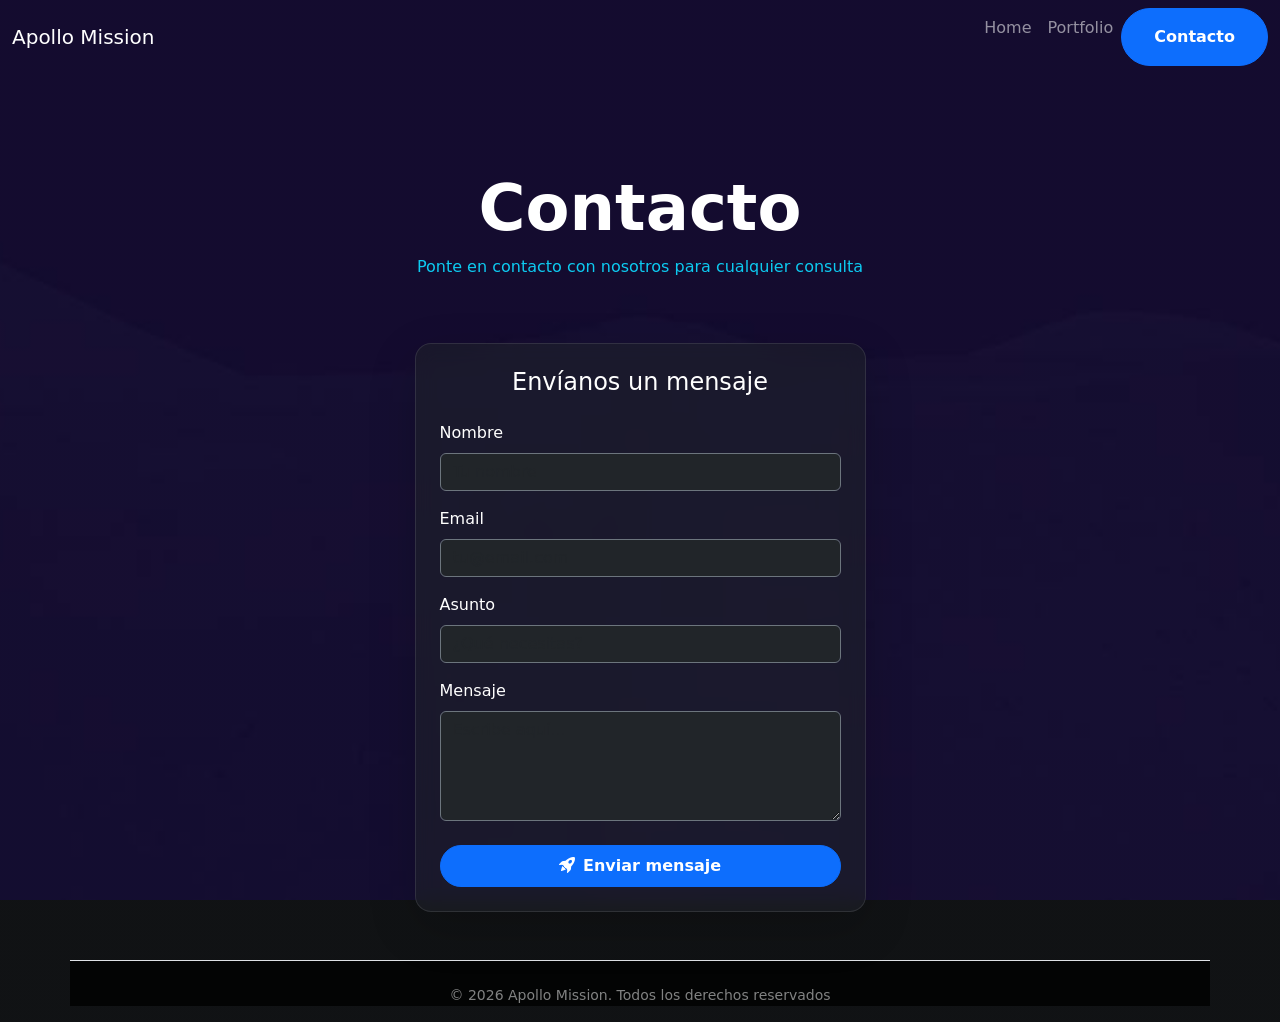
<file: asv/contact.html>
<!DOCTYPE html>
<html lang="es">
<head>
    <meta charset="UTF-8">
    <meta name="viewport" content="width=device-width, initial-scale=1.0">
    <title>Contacto - Apollo Mission</title>
    <link href="https://cdn.jsdelivr.net/npm/bootstrap@5.3.3/dist/css/bootstrap.min.css" rel="stylesheet">
    <link rel="stylesheet" href="https://cdn.jsdelivr.net/npm/bootstrap-icons@1.11.3/font/bootstrap-icons.min.css">
    <link rel="stylesheet" href="assets/css/style.css">
</head>
<body class="bg-dark text-white">

    <header>
        <nav class="navbar navbar-expand-lg navbar-dark bg-transparent">
            <div class="container-fluid">
                <a class="navbar-brand" href="index.html">Apollo Mission</a>
                <button class="navbar-toggler" type="button" data-bs-toggle="collapse" data-bs-target="#navbarNav">
                    <span class="navbar-toggler-icon"></span>
                </button>
                <div class="collapse navbar-collapse" id="navbarNav">
                    <ul class="navbar-nav ms-auto">
                        <li class="nav-item"><a class="nav-link" href="index.html">Home</a></li>
                        <li class="nav-item"><a class="nav-link" href="portfolio.html">Portfolio</a></li>
                        <button type="submit" class="btn btn-primary rounded-pill px-4 py-2 fw-bold d-inline-flex align-items-center justify-content-center">
                        <li class="nav-item"><a class="nav-link active" href="contact.html">Contacto</a></li>
                        </button>
                    </ul>
                </div>
            </div>
        </nav>
    </header>

    <main class="container my-5 text-center">
        <div class="py-5">
            <h1 class="display-3 fw-bold text-white">Contacto</h1>
            <p class="text-info">Ponte en contacto con nosotros para cualquier consulta</p>
        </div>
        
        <div class="row justify-content-center">
            <div class="col-md-6 col-lg-5">
                <div class="card bg-dark bg-opacity-50 text-white shadow-lg p-4 rounded-4" style="backdrop-filter: blur(10px); border: 1px solid rgba(255,255,255,0.1);">
                    <h2 class="h4 mb-4">Envíanos un mensaje</h2>
                    
                    <form>
                        <div class="mb-3 text-start">
                            <label class="form-label">Nombre</label>
                            <input type="text" class="form-control bg-dark text-white border-secondary" placeholder="Tu nombre">
                        </div>
                        <div class="mb-3 text-start">
                            <label class="form-label">Email</label>
                            <input type="email" class="form-control bg-dark text-white border-secondary" placeholder="tu@email.com">
                        </div>
                        <div class="mb-3 text-start">
                            <label class="form-label">Asunto</label>
                            <input type="text" class="form-control bg-dark text-white border-secondary" placeholder="¿Qué necesitas?">
                        </div>
                        <div class="mb-4 text-start">
                            <label class="form-label">Mensaje</label>
                            <textarea class="form-control bg-dark text-white border-secondary" rows="4" placeholder="Escribe aquí..."></textarea>
                        </div>
                        
                        <div class="d-grid">
                            <button type="submit" class="btn btn-primary rounded-pill px-4 py-2 fw-bold d-inline-flex align-items-center justify-content-center">
                                <i class="bi bi-rocket-takeoff-fill me-2"></i> Enviar mensaje
                            </button>
                        </div>
                    </form>
                </div>
            </div>
        </div>
    </main>

    <footer class="container mt-5 pt-4 border-top text-center text-white-50">
        <p class="small">© 2026 Apollo Mission. Todos los derechos reservados</p>
    </footer>

    <script src="https://cdn.jsdelivr.net/npm/bootstrap@5.3.3/dist/js/bootstrap.bundle.min.js"></script>
</body>
</html>
</file>
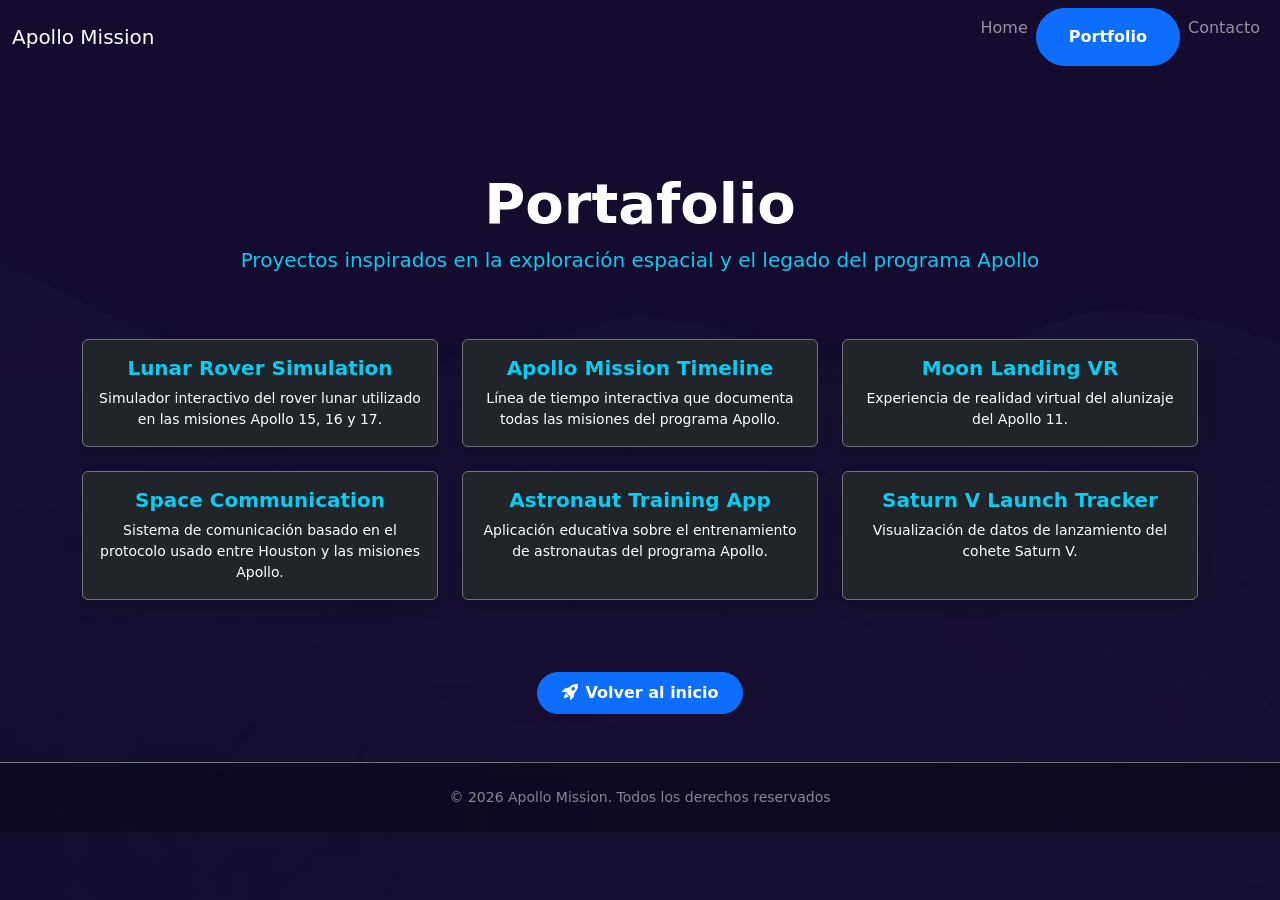
<file: asv/portfolio.html>
<!DOCTYPE html>
<html lang="es">
<head>
    <meta charset="UTF-8">
    <meta name="viewport" content="width=device-width, initial-scale=1.0">
    <title>PORTFOLIO - Apollo Mission</title>
    <link href="https://cdn.jsdelivr.net/npm/bootstrap@5.3.3/dist/css/bootstrap.min.css" rel="stylesheet">
    <link rel="stylesheet" href="https://cdn.jsdelivr.net/npm/bootstrap-icons@1.11.3/font/bootstrap-icons.min.css">
    <link rel="stylesheet" href="assets/css/style.css">
</head>

<body class="bg-dark text-white">
    <header>
        <nav class="navbar navbar-expand-lg navbar-dark bg-transparent">
            <div class="container-fluid">
                <a class="navbar-brand" href="index.html">Apollo Mission</a>
                <button class="navbar-toggler" type="button" data-bs-toggle="collapse" data-bs-target="#navbarNav">
                    <span class="navbar-toggler-icon"></span>
                </button>
                <div class="collapse navbar-collapse" id="navbarNav">
                    <ul class="navbar-nav ms-auto">
                        <li class="nav-item"><a class="nav-link" href="index.html">Home</a></li>
                        <button type="submit" class="btn btn-primary rounded-pill px-4 py-2 fw-bold d-inline-flex align-items-center justify-content-center">
                        <li class="nav-item"><a class="nav-link active" href="portfolio.html">Portfolio</a></li>
                    </button>
                        <li class="nav-item"><a class="nav-link" href="contact.html">Contacto</a></li>
                    </ul>
                </div>
            </div>
        </nav>
    </header>

    <main class="container my-5 text-center">
        <div class="py-5">
            <h1 class="display-4 fw-bold text-white">Portafolio</h1>
            <p class="lead text-info">Proyectos inspirados en la exploración espacial y el legado del programa Apollo</p>
        </div>
        
        <div class="row">
            <div class="col-md-4 mb-4">
                <div class="card h-100 bg-dark text-white border-secondary shadow" style="background: rgba(255,255,255,0.05); backdrop-filter: blur(5px);">
                    <div class="card-body">
                        <h5 class="card-title text-info fw-bold">Lunar Rover Simulation</h5>
                        <p class="card-text small">Simulador interactivo del rover lunar utilizado en las misiones Apollo 15, 16 y 17.</p>
                    </div>
                </div>
            </div>

            <div class="col-md-4 mb-4">
                <div class="card h-100 bg-dark text-white border-secondary shadow" style="background: rgba(255,255,255,0.05); backdrop-filter: blur(5px);">
                    <div class="card-body">
                        <h5 class="card-title text-info fw-bold">Apollo Mission Timeline</h5>
                        <p class="card-text small">Línea de tiempo interactiva que documenta todas las misiones del programa Apollo.</p>
                    </div>
                </div>
            </div>

            <div class="col-md-4 mb-4">
                <div class="card h-100 bg-dark text-white border-secondary shadow" style="background: rgba(255,255,255,0.05); backdrop-filter: blur(5px);">
                    <div class="card-body">
                        <h5 class="card-title text-info fw-bold">Moon Landing VR</h5>
                        <p class="card-text small">Experiencia de realidad virtual del alunizaje del Apollo 11.</p>
                    </div>
                </div>
            </div>

            <div class="col-md-4 mb-4">
                <div class="card h-100 bg-dark text-white border-secondary shadow" style="background: rgba(255,255,255,0.05); backdrop-filter: blur(5px);">
                    <div class="card-body">
                        <h5 class="card-title text-info fw-bold">Space Communication</h5>
                        <p class="card-text small">Sistema de comunicación basado en el protocolo usado entre Houston y las misiones Apollo.</p>
                    </div>
                </div>
            </div>

            <div class="col-md-4 mb-4">
                <div class="card h-100 bg-dark text-white border-secondary shadow" style="background: rgba(255,255,255,0.05); backdrop-filter: blur(5px);">
                    <div class="card-body">
                        <h5 class="card-title text-info fw-bold">Astronaut Training App</h5>
                        <p class="card-text small">Aplicación educativa sobre el entrenamiento de astronautas del programa Apollo.</p>
                    </div>
                </div>
            </div>

            <div class="col-md-4 mb-4">
                <div class="card h-100 bg-dark text-white border-secondary shadow" style="background: rgba(255,255,255,0.05); backdrop-filter: blur(5px);">
                    <div class="card-body">
                        <h5 class="card-title text-info fw-bold">Saturn V Launch Tracker</h5>
                        <p class="card-text small">Visualización de datos de lanzamiento del cohete Saturn V.</p>
                    </div>
                </div>
            </div>
        </div>

        <div class="mt-5">
            <button type="submit" class="btn btn-primary rounded-pill px-4 py-2 fw-bold d-inline-flex align-items-center justify-content-center">
                <i class="bi bi-rocket-takeoff-fill me-2"></i> Volver al inicio
            </button>
        </div>
    </main>

    <footer class="container-fluid mt-auto py-4 border-top border-secondary text-center text-white-50" style="background-color: rgba(0,0,0,0.3);">
        <div class="container">
            <p class="small mb-0">© 2026 Apollo Mission. Todos los derechos reservados</p>
        </div>
    </footer>
</file>
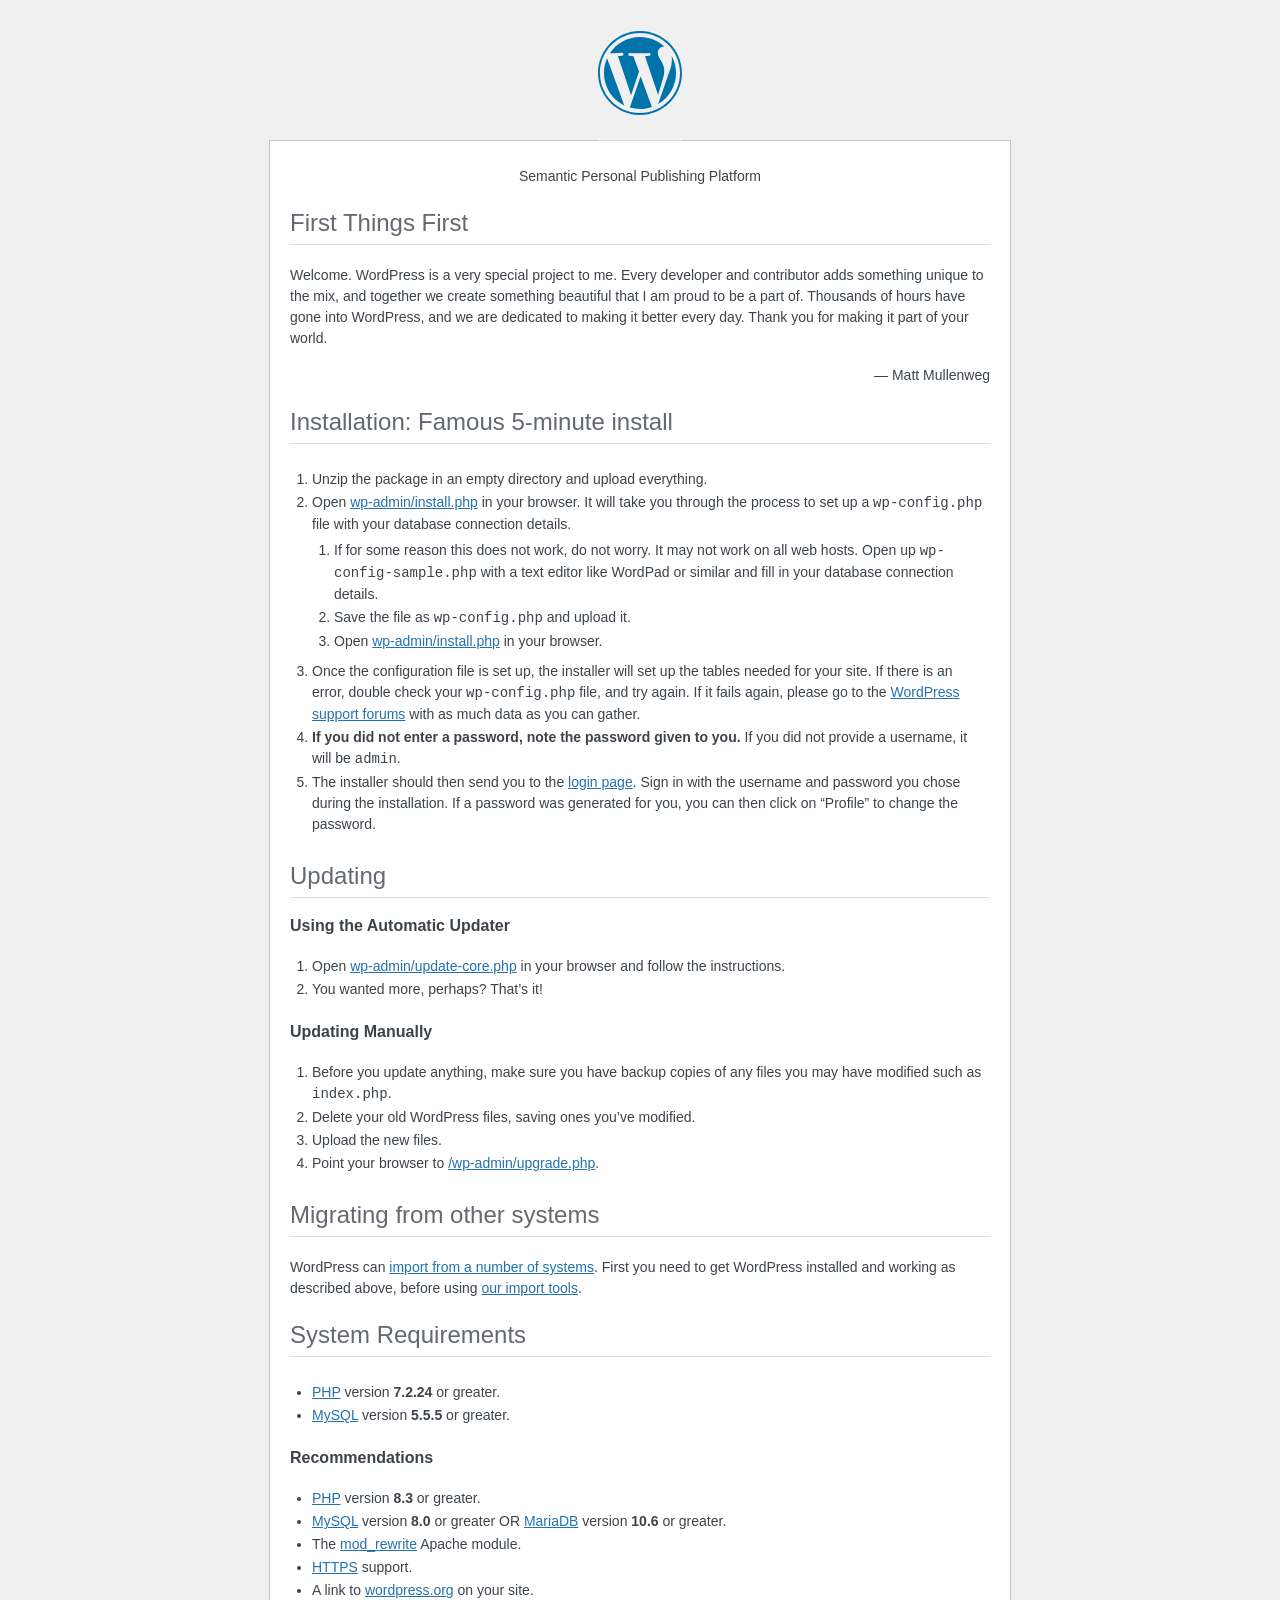
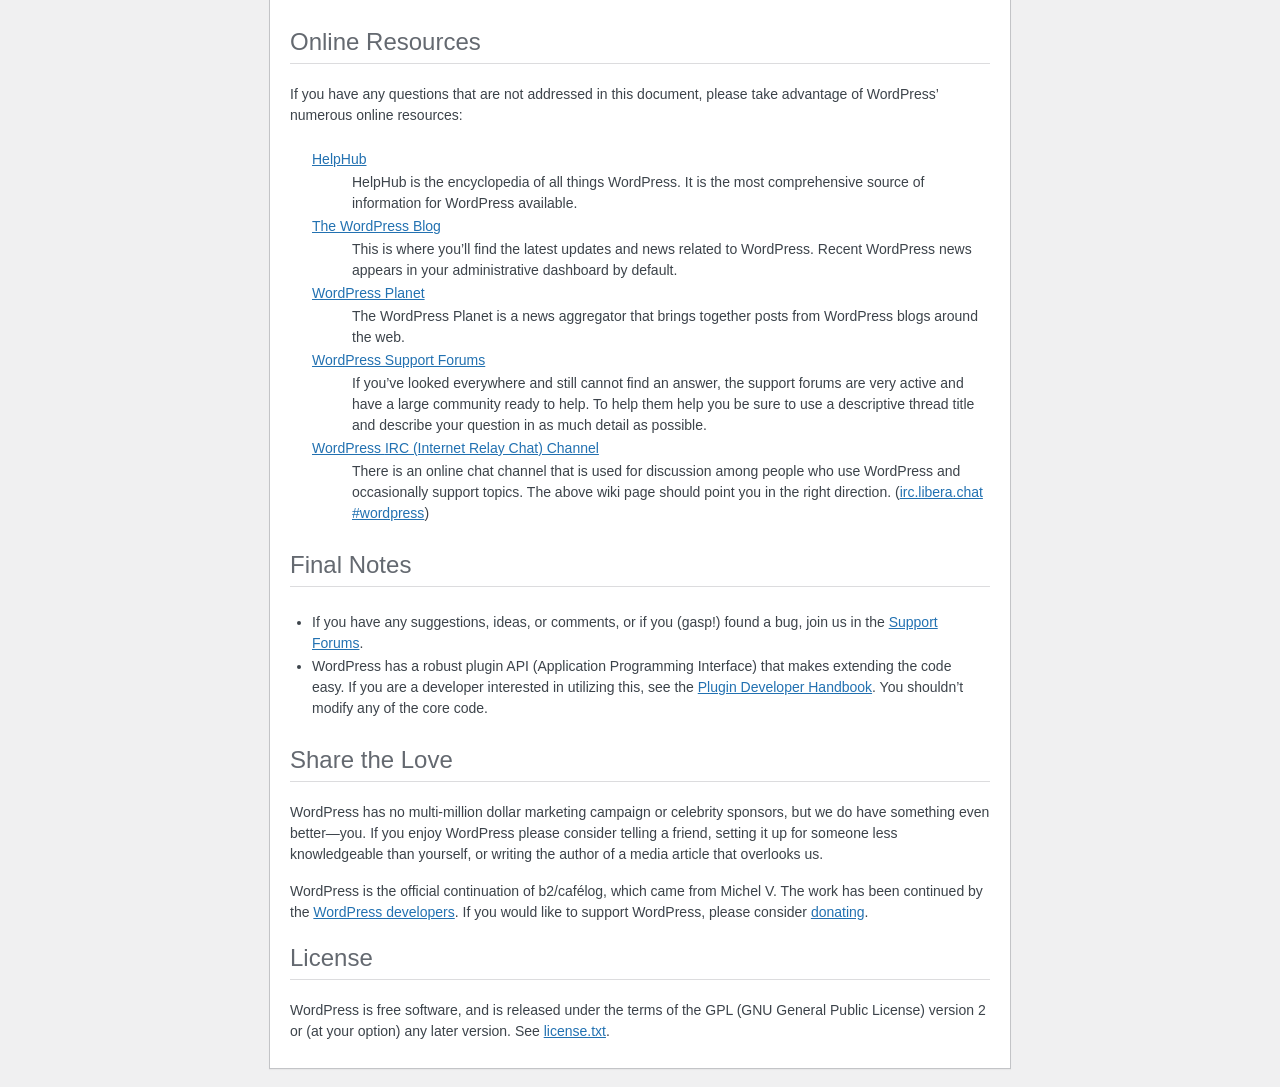
<file: src/readme.html>
<!DOCTYPE html>
<html lang="en">
<head>
	<meta name="viewport" content="width=device-width" />
	<meta http-equiv="Content-Type" content="text/html; charset=utf-8" />
	<meta name="robots" content="noindex,nofollow" />
	<title>WordPress &#8250; ReadMe</title>
	<link rel="stylesheet" href="wp-admin/css/install.css?ver=20100228" type="text/css" />
</head>
<body>
<h1 id="logo">
	<a href="https://wordpress.org/"><img alt="WordPress" src="wp-admin/images/wordpress-logo.png" /></a>
</h1>
<p style="text-align: center">Semantic Personal Publishing Platform</p>

<h2>First Things First</h2>
<p>Welcome. WordPress is a very special project to me. Every developer and contributor adds something unique to the mix, and together we create something beautiful that I am proud to be a part of. Thousands of hours have gone into WordPress, and we are dedicated to making it better every day. Thank you for making it part of your world.</p>
<p style="text-align: right">&#8212; Matt Mullenweg</p>

<h2>Installation: Famous 5-minute install</h2>
<ol>
	<li>Unzip the package in an empty directory and upload everything.</li>
	<li>Open <span class="file"><a href="wp-admin/install.php">wp-admin/install.php</a></span> in your browser. It will take you through the process to set up a <code>wp-config.php</code> file with your database connection details.
		<ol>
			<li>If for some reason this does not work, do not worry. It may not work on all web hosts. Open up <code>wp-config-sample.php</code> with a text editor like WordPad or similar and fill in your database connection details.</li>
			<li>Save the file as <code>wp-config.php</code> and upload it.</li>
			<li>Open <span class="file"><a href="wp-admin/install.php">wp-admin/install.php</a></span> in your browser.</li>
		</ol>
	</li>
	<li>Once the configuration file is set up, the installer will set up the tables needed for your site. If there is an error, double check your <code>wp-config.php</code> file, and try again. If it fails again, please go to the <a href="https://wordpress.org/support/forums/">WordPress support forums</a> with as much data as you can gather.</li>
	<li><strong>If you did not enter a password, note the password given to you.</strong> If you did not provide a username, it will be <code>admin</code>.</li>
	<li>The installer should then send you to the <a href="wp-login.php">login page</a>. Sign in with the username and password you chose during the installation. If a password was generated for you, you can then click on &#8220;Profile&#8221; to change the password.</li>
</ol>

<h2>Updating</h2>
<h3>Using the Automatic Updater</h3>
<ol>
	<li>Open <span class="file"><a href="wp-admin/update-core.php">wp-admin/update-core.php</a></span> in your browser and follow the instructions.</li>
	<li>You wanted more, perhaps? That&#8217;s it!</li>
</ol>

<h3>Updating Manually</h3>
<ol>
	<li>Before you update anything, make sure you have backup copies of any files you may have modified such as <code>index.php</code>.</li>
	<li>Delete your old WordPress files, saving ones you&#8217;ve modified.</li>
	<li>Upload the new files.</li>
	<li>Point your browser to <span class="file"><a href="wp-admin/upgrade.php">/wp-admin/upgrade.php</a>.</span></li>
</ol>

<h2>Migrating from other systems</h2>
<p>WordPress can <a href="https://developer.wordpress.org/advanced-administration/wordpress/import/">import from a number of systems</a>. First you need to get WordPress installed and working as described above, before using <a href="wp-admin/import.php">our import tools</a>.</p>

<h2>System Requirements</h2>
<ul>
	<li><a href="https://www.php.net/">PHP</a> version <strong>7.2.24</strong> or greater.</li>
	<li><a href="https://www.mysql.com/">MySQL</a> version <strong>5.5.5</strong> or greater.</li>
</ul>

<h3>Recommendations</h3>
<ul>
	<li><a href="https://www.php.net/">PHP</a> version <strong>8.3</strong> or greater.</li>
	<li><a href="https://www.mysql.com/">MySQL</a> version <strong>8.0</strong> or greater OR <a href="https://mariadb.org/">MariaDB</a> version <strong>10.6</strong> or greater.</li>
	<li>The <a href="https://httpd.apache.org/docs/2.2/mod/mod_rewrite.html">mod_rewrite</a> Apache module.</li>
	<li><a href="https://wordpress.org/news/2016/12/moving-toward-ssl/">HTTPS</a> support.</li>
	<li>A link to <a href="https://wordpress.org/">wordpress.org</a> on your site.</li>
</ul>

<h2>Online Resources</h2>
<p>If you have any questions that are not addressed in this document, please take advantage of WordPress&#8217; numerous online resources:</p>
<dl>
	<dt><a href="https://wordpress.org/documentation/">HelpHub</a></dt>
		<dd>HelpHub is the encyclopedia of all things WordPress. It is the most comprehensive source of information for WordPress available.</dd>
	<dt><a href="https://wordpress.org/news/">The WordPress Blog</a></dt>
		<dd>This is where you&#8217;ll find the latest updates and news related to WordPress. Recent WordPress news appears in your administrative dashboard by default.</dd>
	<dt><a href="https://planet.wordpress.org/">WordPress Planet</a></dt>
		<dd>The WordPress Planet is a news aggregator that brings together posts from WordPress blogs around the web.</dd>
	<dt><a href="https://wordpress.org/support/forums/">WordPress Support Forums</a></dt>
		<dd>If you&#8217;ve looked everywhere and still cannot find an answer, the support forums are very active and have a large community ready to help. To help them help you be sure to use a descriptive thread title and describe your question in as much detail as possible.</dd>
	<dt><a href="https://make.wordpress.org/support/handbook/appendix/other-support-locations/introduction-to-irc/">WordPress <abbr>IRC</abbr> (Internet Relay Chat) Channel</a></dt>
		<dd>There is an online chat channel that is used for discussion among people who use WordPress and occasionally support topics. The above wiki page should point you in the right direction. (<a href="https://web.libera.chat/#wordpress">irc.libera.chat #wordpress</a>)</dd>
</dl>

<h2>Final Notes</h2>
<ul>
	<li>If you have any suggestions, ideas, or comments, or if you (gasp!) found a bug, join us in the <a href="https://wordpress.org/support/forums/">Support Forums</a>.</li>
	<li>WordPress has a robust plugin <abbr>API</abbr> (Application Programming Interface) that makes extending the code easy. If you are a developer interested in utilizing this, see the <a href="https://developer.wordpress.org/plugins/">Plugin Developer Handbook</a>. You shouldn&#8217;t modify any of the core code.</li>
</ul>

<h2>Share the Love</h2>
<p>WordPress has no multi-million dollar marketing campaign or celebrity sponsors, but we do have something even better&#8212;you. If you enjoy WordPress please consider telling a friend, setting it up for someone less knowledgeable than yourself, or writing the author of a media article that overlooks us.</p>

<p>WordPress is the official continuation of b2/caf&#233;log, which came from Michel V. The work has been continued by the <a href="https://wordpress.org/about/">WordPress developers</a>. If you would like to support WordPress, please consider <a href="https://wordpress.org/donate/">donating</a>.</p>

<h2>License</h2>
<p>WordPress is free software, and is released under the terms of the <abbr>GPL</abbr> (GNU General Public License) version 2 or (at your option) any later version. See <a href="license.txt">license.txt</a>.</p>

</body>
</html>
</file>
<file: asv/assets/css/style.css>
/* 1. Fondo total: Fijo y sin cortes */
body {
    background: linear-gradient(rgba(0, 0, 0, 0.5), rgba(0, 0, 0, 0.5)), 
                url('../img/moon.jpg') no-repeat center center fixed;
    background-size: cover;
    background-color: #0b0d17; /* Color de respaldo */
    margin: 0;
    min-height: 100vh;
    color: white;
}

/* 2. Ajuste del Astronauta: Para que no se deforme */
img.astronauta {
    width: 100%;
    max-width: 400px; /* Tamaño ideal */
    height: auto;     /* Mantiene la proporción original */
    object-fit: contain;
    border-radius: 15px;
    box-shadow: 0 10px 30px rgba(0, 0, 0, 0.5);
}

/* 3. El cuadro de información (sustituye a div.titulo) */
.info-card {
    background-color: rgba(25, 25, 104, 0.4); /* Azul espacial traslúcido */
    backdrop-filter: blur(10px); /* Efecto cristal */
    padding: 2rem;
    border-radius: 20px;
    border: 1px solid rgba(255, 255, 255, 0.1);
}

/* 4. Footer sin margen gris */
footer {
    background: rgba(0, 0, 0, 0.8);
    margin-top: 0 !important;
}

.luna-azul{
filter:invert(72%) sepia(85%) saturate(1352%) hue-rotate(156deg) brightness(101%) contrast(105%);

}
</file>
<file: src/wp-admin/css/install.css>
html {
	background: #f0f0f1;
	margin: 0 20px;
}

body {
	background: #fff;
	border: 1px solid #c3c4c7;
	color: #3c434a;
	font-family: -apple-system, BlinkMacSystemFont, "Segoe UI", Roboto, Oxygen-Sans, Ubuntu, Cantarell, "Helvetica Neue", sans-serif;
	margin: 140px auto 25px;
	padding: 20px 20px 10px;
	max-width: 700px;
	-webkit-font-smoothing: subpixel-antialiased;
	box-shadow: 0 1px 1px rgba(0, 0, 0, 0.04);
}

a {
	color: #2271b1;
}

a:hover,
a:active {
	color: #135e96;
}

a:focus {
	color: #043959;
	box-shadow: 0 0 0 2px #2271b1;
	/* Only visible in Windows High Contrast mode */
	outline: 2px solid transparent;
}

h1, h2 {
	border-bottom: 1px solid #dcdcde;
	clear: both;
	color: #646970;
	font-size: 24px;
	padding: 0 0 7px;
	font-weight: 400;
}

h3 {
	font-size: 16px;
}

p, li, dd, dt {
	padding-bottom: 2px;
	font-size: 14px;
	line-height: 1.5;
}

code, .code {
	font-family: Consolas, Monaco, monospace;
}

ul, ol, dl {
	padding: 5px 5px 5px 22px;
}

a img {
	border: 0
}
abbr {
	border: 0;
	font-variant: normal;
}

fieldset {
	border: 0;
	padding: 0;
	margin: 0;
}

#logo {
	margin: -130px auto 25px;
	padding: 0 0 25px;
	width: 84px;
	height: 84px;
	overflow: hidden;
	background-image: url(../images/w-logo-blue.png?ver=20131202);
	background-image: none, url(../images/wordpress-logo.svg?ver=20131107);
	background-size: 84px;
	background-position: center top;
	background-repeat: no-repeat;
	color: #3c434a; /* same as login.css */
	font-size: 20px;
	font-weight: 400;
	line-height: 1.3em;
	text-decoration: none;
	text-align: center;
	text-indent: -9999px;
	outline: none;
}

.step {
	margin: 20px 0 15px;
}
.step, th {
	text-align: left;
	padding: 0;
}
.language-chooser.wp-core-ui .step .button.button-large {
	font-size: 14px;
}
textarea {
	border: 1px solid #dcdcde;
	font-family: -apple-system, BlinkMacSystemFont, "Segoe UI", Roboto, Oxygen-Sans, Ubuntu, Cantarell, "Helvetica Neue", sans-serif;
	width: 100%;
	box-sizing: border-box;
}

.form-table {
	border-collapse: collapse;
	margin-top: 1em;
	width: 100%;
}

.form-table td {
	margin-bottom: 9px;
	padding: 10px 20px 10px 0;
	font-size: 14px;
	vertical-align: top
}

.form-table th {
	font-size: 14px;
	text-align: left;
	padding: 10px 20px 10px 0;
	width: 115px;
	vertical-align: top;
}

.form-table code {
	line-height: 1.28571428;
	font-size: 14px;
}

.form-table p {
	margin: 4px 0 0;
	font-size: 11px;
}

.form-table .setup-description {
	margin: 4px 0 0;
	line-height: 1.6;
}

.form-table input {
	line-height: 1.33333333;
	font-size: 15px;
	padding: 3px 5px;
}

.wp-pwd {
	margin-top: 0;
}

.form-table .wp-pwd {
	display: flex;
	column-gap: 4px;
}

.form-table .password-input-wrapper {
	width: 100%;
}

input,
submit {
	font-family: -apple-system, BlinkMacSystemFont, "Segoe UI", Roboto, Oxygen-Sans, Ubuntu, Cantarell, "Helvetica Neue", sans-serif;
}

.form-table input[type=text],
.form-table input[type=email],
.form-table input[type=url],
.form-table input[type=password],
#pass-strength-result {
	width: 100%;
}

.form-table th p {
	font-weight: 400;
}

.form-table.install-success th,
.form-table.install-success td {
	vertical-align: middle;
	padding: 16px 20px 16px 0;
}

.form-table.install-success td p {
	margin: 0;
	font-size: 14px;
}

.form-table.install-success td code {
	margin: 0;
	font-size: 18px;
}

#error-page {
	margin-top: 50px;
}

#error-page p {
	font-size: 14px;
	line-height: 1.28571428;
	margin: 25px 0 20px;
}

#error-page code, .code {
	font-family: Consolas, Monaco, monospace;
}

.message {
	border-left: 4px solid #d63638;
	padding: .7em .6em;
	background-color: #fcf0f1;
}

/* rtl:ignore */
#dbname,
#uname,
#pwd,
#dbhost,
#prefix,
#user_login,
#admin_email,
#pass1,
#pass2 {
	direction: ltr;
}


/* localization */
body.rtl,
.rtl textarea,
.rtl input,
.rtl submit {
	font-family: Tahoma, sans-serif;
}

:lang(he-il) body.rtl,
:lang(he-il) .rtl textarea,
:lang(he-il) .rtl input,
:lang(he-il) .rtl submit {
	font-family: Arial, sans-serif;
}

@media only screen and (max-width: 799px) {
	body {
		margin-top: 115px;
	}
	#logo a {
		margin: -125px auto 30px;
	}
}

@media screen and (max-width: 782px) {

	.form-table {
		margin-top: 0;
	}

	.form-table th,
	.form-table td {
		display: block;
		width: auto;
		vertical-align: middle;
	}

	.form-table th {
		padding: 20px 0 0;
	}

	.form-table td {
		padding: 5px 0;
		border: 0;
		margin: 0;
	}

	textarea,
	input {
		font-size: 16px;
	}

	.form-table td input[type="text"],
	.form-table td input[type="email"],
	.form-table td input[type="url"],
	.form-table td input[type="password"],
	.form-table td select,
	.form-table td textarea,
	.form-table span.description {
		width: 100%;
		font-size: 16px;
		line-height: 1.5;
		padding: 7px 10px;
		display: block;
		max-width: none;
		box-sizing: border-box;
	}

	#pwd {
		padding-right: 2.5rem;
	}

	.wp-pwd #pass1 {
		padding-right: 50px;
	}

	.wp-pwd .button.wp-hide-pw {
		right: 0;
	}

	#pass-strength-result {
		width: 100%;
	}
}

body.language-chooser {
	max-width: 300px;
}

.language-chooser select {
	padding: 8px;
	width: 100%;
	display: block;
	border: 1px solid #dcdcde;
	background: #fff;
	color: #2c3338;
	font-size: 16px;
	font-family: Arial, sans-serif;
	font-weight: 400;
}

.language-chooser select:focus {
	color: #2c3338;
}

.language-chooser select option:hover,
.language-chooser select option:focus {
	color: #0a4b78;
}

.language-chooser .step {
	text-align: right;
}

.screen-reader-input,
.screen-reader-text {
	border: 0;
	clip-path: inset(50%);
	height: 1px;
	margin: -1px;
	overflow: hidden;
	padding: 0;
	position: absolute;
	width: 1px;
	word-wrap: normal !important;
}

.spinner {
	background: url(../images/spinner.gif) no-repeat;
	background-size: 20px 20px;
	visibility: hidden;
	opacity: 0.7;
	filter: alpha(opacity=70);
	width: 20px;
	height: 20px;
	margin: 2px 5px 0;
}

.step .spinner {
	display: inline-block;
	vertical-align: middle;
	margin-right: 15px;
}

.button.hide-if-no-js,
.hide-if-no-js {
	display: none;
}

/**
 * HiDPI Displays
 */
@media print,
  (min-resolution: 120dpi) {

	.spinner {
		background-image: url(../images/spinner-2x.gif);
	}

}
</file>
